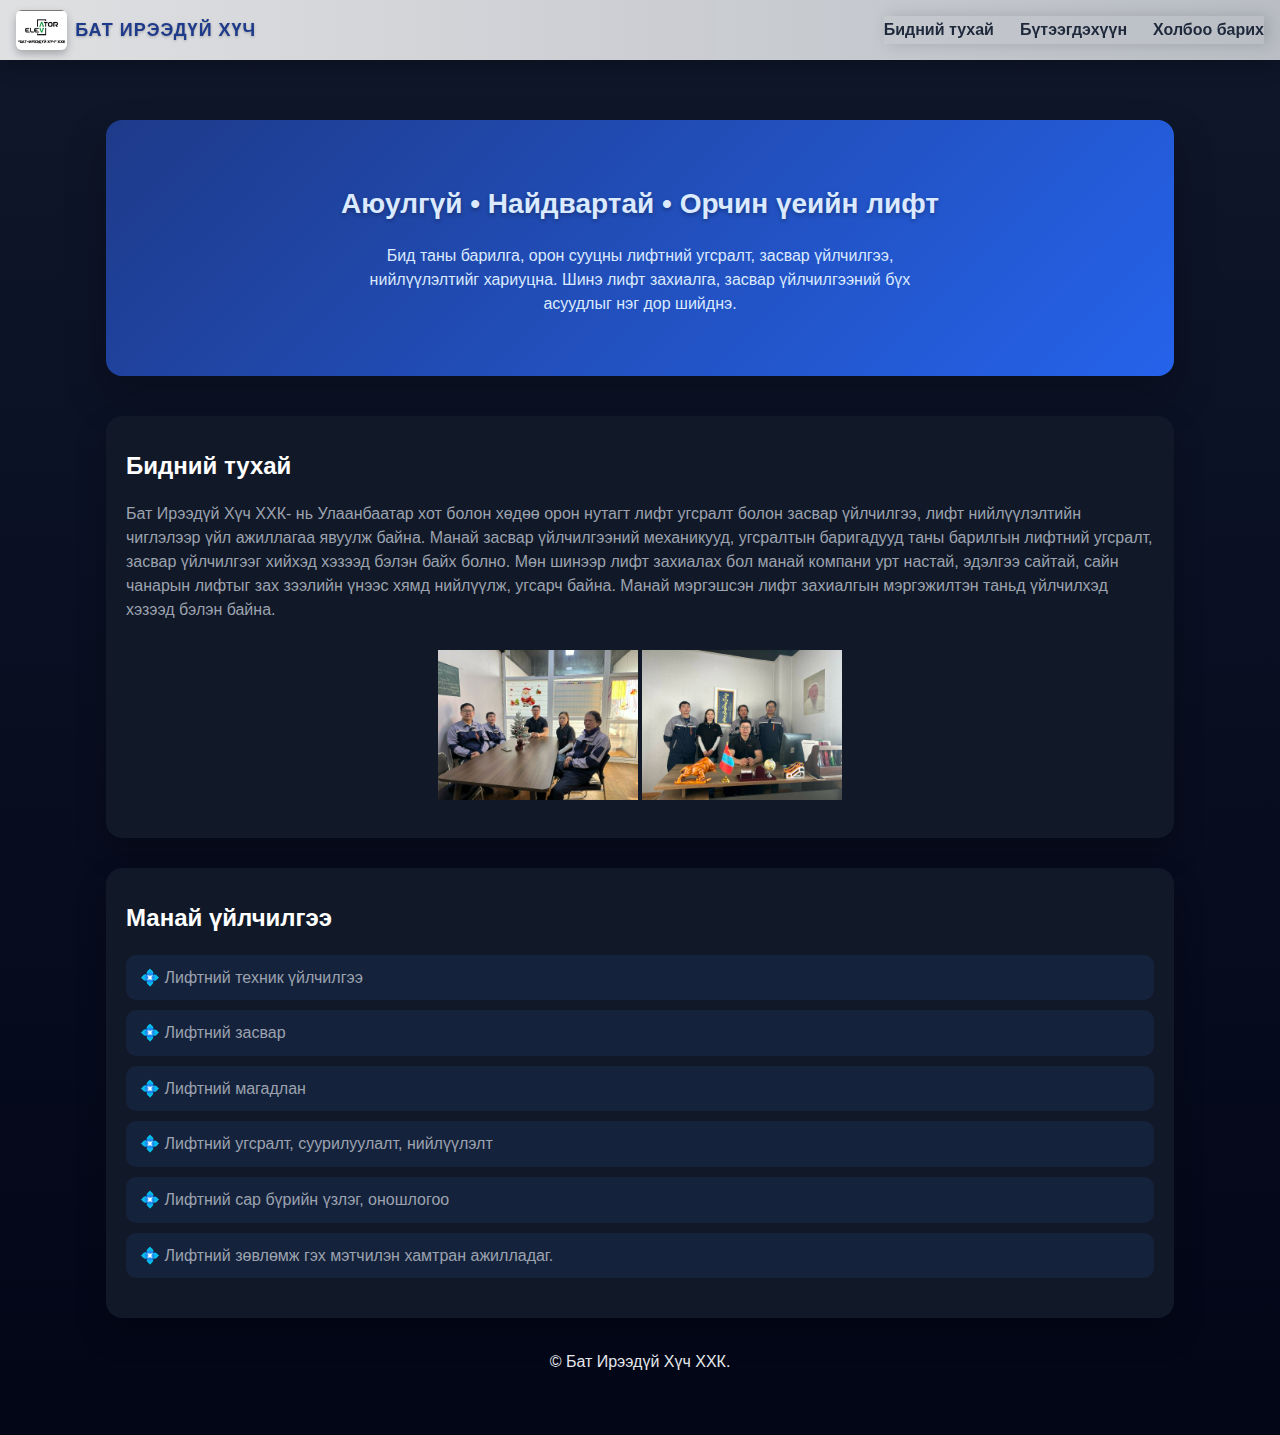
<file: index.html>
<!DOCTYPE html>
<html lang="mn">
<head>
<meta charset="UTF-8" />
<meta name="google-site-verification" content="Rb8RN3JPC3HYZeGZ6IoEIpLjEhH8I_bv1jtUd4OoXUs" />
<title>BAT IREEDUI KHUC | Лифтний компани</title>

<style>
:root{
  --bg-dark:#0f172a;
  --bg-section:#111827;
  --primary:#3b82f6;
  --text-main:#e5e7eb;
  --text-soft:#9ca3af;
  --white:#ffffff;
}

/* Reset */
*{margin:0;padding:0;box-sizing:border-box;font-family:Arial,sans-serif}

body{
  background:linear-gradient(180deg,#0f172a,#020617);
  color:var(--text-main);
  line-height:1.7;
}

/* HEADER */
header{
  background:linear-gradient(90deg,#ffffffdd,#e5e7ebcc);
  backdrop-filter:blur(8px);
  padding:10px 16px;
  display:flex;
  align-items:center;
  justify-content:space-between;
  position:sticky;
  top:0;
  z-index:1000;
  box-shadow:0 6px 20px rgba(0,0,0,0.25);
  transition:all 0.3s ease;
}

/* Mobile menu button */
.menu-btn{
  font-size:26px;
  background:none;
  border:none;
  cursor:pointer;
  color:#1e293b;
  transition: color 0.3s ease;
}
.menu-btn:hover{
  color:var(--primary);
}

/* LOGO + TEXT */
.logo-link{
  text-decoration:none;
  display:flex;
  align-items:center;
  transition: transform 0.3s ease;
}
.logo-link:hover{
  transform:scale(1.03);
}

.logo{
  display:flex;
  align-items:center;
  gap:8px;
}

.logo img{
  height:40px; /* жижиглэв */
  border-radius:6px;
  box-shadow:0 4px 8px rgba(0,0,0,0.25);
  transition: transform 0.3s ease;
}
.logo-link:hover img{
  transform:scale(1.02);
}

.logo span{
  font-size:18px; /* жижиглэв */
  font-weight:900;
  color:#1e3a8a;
  letter-spacing:1px;
  text-shadow:0 1px 3px rgba(0,0,0,0.25);
  transition: color 0.3s ease;
}
.logo-link:hover span{
  color:var(--primary);
}

/* OVERLAY */
.overlay{
  position:fixed;
  inset:0;
  background:rgba(2,6,23,.55);
  opacity:0;
  pointer-events:none;
  transition:.3s;
  z-index:999;
}
.overlay.active{
  opacity:1;
  pointer-events:auto;
}

/* SIDE MENU */
.side-menu{
  position:fixed;
  top:0;
  left:-280px;
  width:260px;
  height:100vh;
  background:var(--white);
  color:#111;
  padding:20px 20px;
  transition:.35s ease;
  z-index:1000;
  box-shadow:4px 0 15px rgba(0,0,0,0.15);
}
.side-menu.active{left:0}

.close-btn{
  font-size:20px;
  background:none;
  border:none;
  cursor:pointer;
  margin-bottom:20px;
  transition: color 0.3s ease;
}
.close-btn:hover{
  color:var(--primary);
}

.side-menu a{
  display:block;
  padding:12px 0;
  text-decoration:none;
  color:#1f2937;
  font-weight:600;
  border-bottom:1px solid #e5e7eb;
  transition: color 0.3s ease;
}
.side-menu a:hover{
  color:var(--primary);
}

/* MAIN */
main{
  max-width:1100px;
  margin:auto;
  padding:60px 16px;
}

/* HERO */
.hero{
  padding:60px 20px;
  margin-bottom:40px;
  background:linear-gradient(135deg,#1e3a8a,#2563eb);
  border-radius:16px;
  box-shadow:0 20px 40px rgba(0,0,0,.25);
  color:#dbeafe;
  text-align:center;
}
.hero h1{
  font-size:28px;
  margin-bottom:16px;
  text-shadow:0 2px 4px rgba(0,0,0,0.3);
}
.hero p{
  max-width:600px;
  margin:auto;
  font-size:16px;
  line-height:1.5;
}

/* SECTION */
section{
  background:var(--bg-section);
  padding:30px 20px;
  border-radius:16px;
  margin-bottom:30px;
  box-shadow:0 15px 30px rgba(0,0,0,.25);
}

section h2{
  font-size:24px;
  margin-bottom:16px;
  color:#ffffff;
}

section p{
  color:var(--text-soft);
  font-size:16px;
  line-height:1.5;
}

/* SERVICE LIST */
.service-list{
  list-style:none;
  padding-left:0;
  color:var(--text-soft);
  font-size:16px;
  line-height:1.6;
}

.service-list li{
  background:rgba(59,130,246,0.1);
  margin-bottom:10px;
  padding:10px 14px;
  border-radius:10px;
  transition:all 0.3s ease;
}

.service-list li:hover{
  background:rgba(59,130,246,0.2);
  transform:translateX(3px);
}

/* DESKTOP */
@media(min-width:768px){
  .menu-btn{display:none}
  .overlay{display:none}

  nav.side-menu{
    position:static;
    height:auto;
    width:auto;
    display:flex;
    gap:26px;
    background:none;
    padding:0;
  }

  nav.side-menu a{
    border:none;
    color:#1e293b;
    padding:0;
  }
  .close-btn{display:none}
}
</style>
</head>

<body>

<header>
  <button class="menu-btn" onclick="openMenu()">☰</button>

  <a href="index.html" class="logo-link">
    <div class="logo">
      <img src="unnamed.jpg" alt="BAT IREEDUI KHUC">
      <span>БАТ ИРЭЭДҮЙ ХҮЧ</span>
    </div>
  </a>

  <nav class="side-menu" id="menu">
    <button class="close-btn" onclick="closeMenu()">✕</button>
    <a href="index.html">Бидний тухай</a>
    <a href="buteegdhuun.html">Бүтээгдэхүүн</a>
    <a href="holboo.html">Холбоо барих</a>
  </nav>
</header>

<div class="overlay" id="overlay" onclick="closeMenu()"></div>

<main>
  <div class="hero">
    <h1>Аюулгүй • Найдвартай • Орчин үеийн лифт</h1>
    <p>Бид таны барилга, орон сууцны лифтний угсралт, засвар үйлчилгээ, нийлүүлэлтийг хариуцна. Шинэ лифт захиалга, засвар үйлчилгээний бүх асуудлыг нэг дор шийднэ.</p>
  </div>

  <section id="about">
    <h2>Бидний тухай</h2>
    <p>
       Бат Ирээдүй Хүч ХХК- нь Улаанбаатар хот болон хөдөө орон нутагт лифт угсралт болон засвар үйлчилгээ, лифт нийлүүлэлтийн чиглэлээр үйл ажиллагаа явуулж байна. Манай засвар үйлчилгээний механикууд, угсралтын баригадууд таны барилгын лифтний угсралт, засвар үйлчилгээг хийхэд хэзээд бэлэн байх болно. Мөн шинээр лифт захиалах бол манай компани урт настай, эдэлгээ сайтай, сайн чанарын лифтыг зах зээлийн үнээс хямд нийлүүлж, угсарч байна. Манай мэргэшсэн лифт захиалгын мэргэжилтэн таньд үйлчилхэд хэзээд бэлэн байна. 
    </p>
    <br>
    <div style="text-align: center;">
  <img src="ph20.jpg" style="height: 150px; width: 200px;">
  <img src="ph21.jpg" style="height: 150px; width: 200px;">
</div>
  </section>
  <section id="services">
  <h2>Манай үйлчилгээ</h2>
  <ul class="service-list">
    <li>💠 Лифтний техник үйлчилгээ</li>
    <li>💠 Лифтний засвар</li>
    <li>💠 Лифтний магадлан</li>
    <li>💠 Лифтний угсралт, суурилуулалт, нийлүүлэлт</li>
    <li>💠 Лифтний сар бүрийн үзлэг, оношлогоо</li>
    <li>💠 Лифтний зөвлөмж гэх мэтчилэн хамтран ажилладаг.</li>
  </ul>
</section>

   <div style="text-align: center;">
    <p>&copy; Бат Ирээдүй Хүч ХХК.</p>
</div>
</main>

<script>
const menu = document.getElementById('menu');
const overlay = document.getElementById('overlay');

function openMenu(){
  menu.classList.add('active');
  overlay.classList.add('active');
}
function closeMenu(){
  menu.classList.remove('active');
  overlay.classList.remove('active');
}
</script>

</body>
</html>
</file>
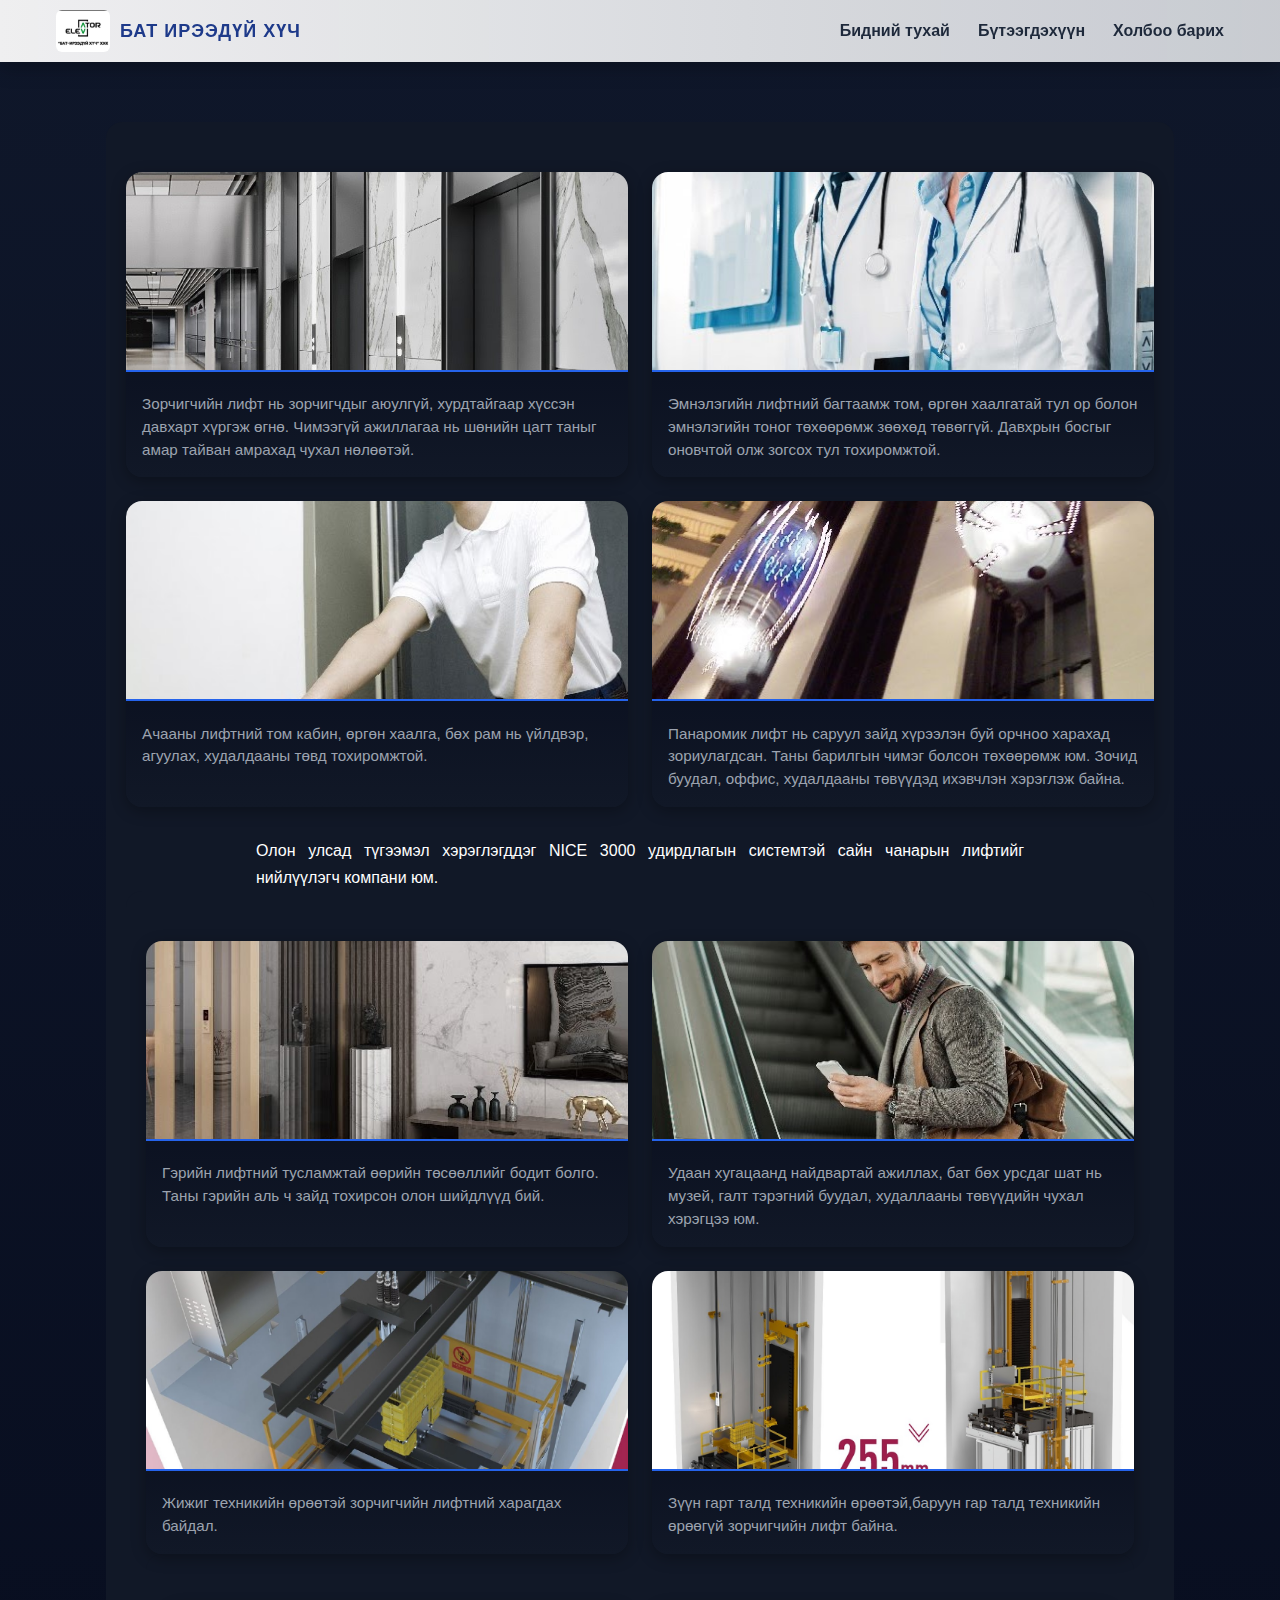
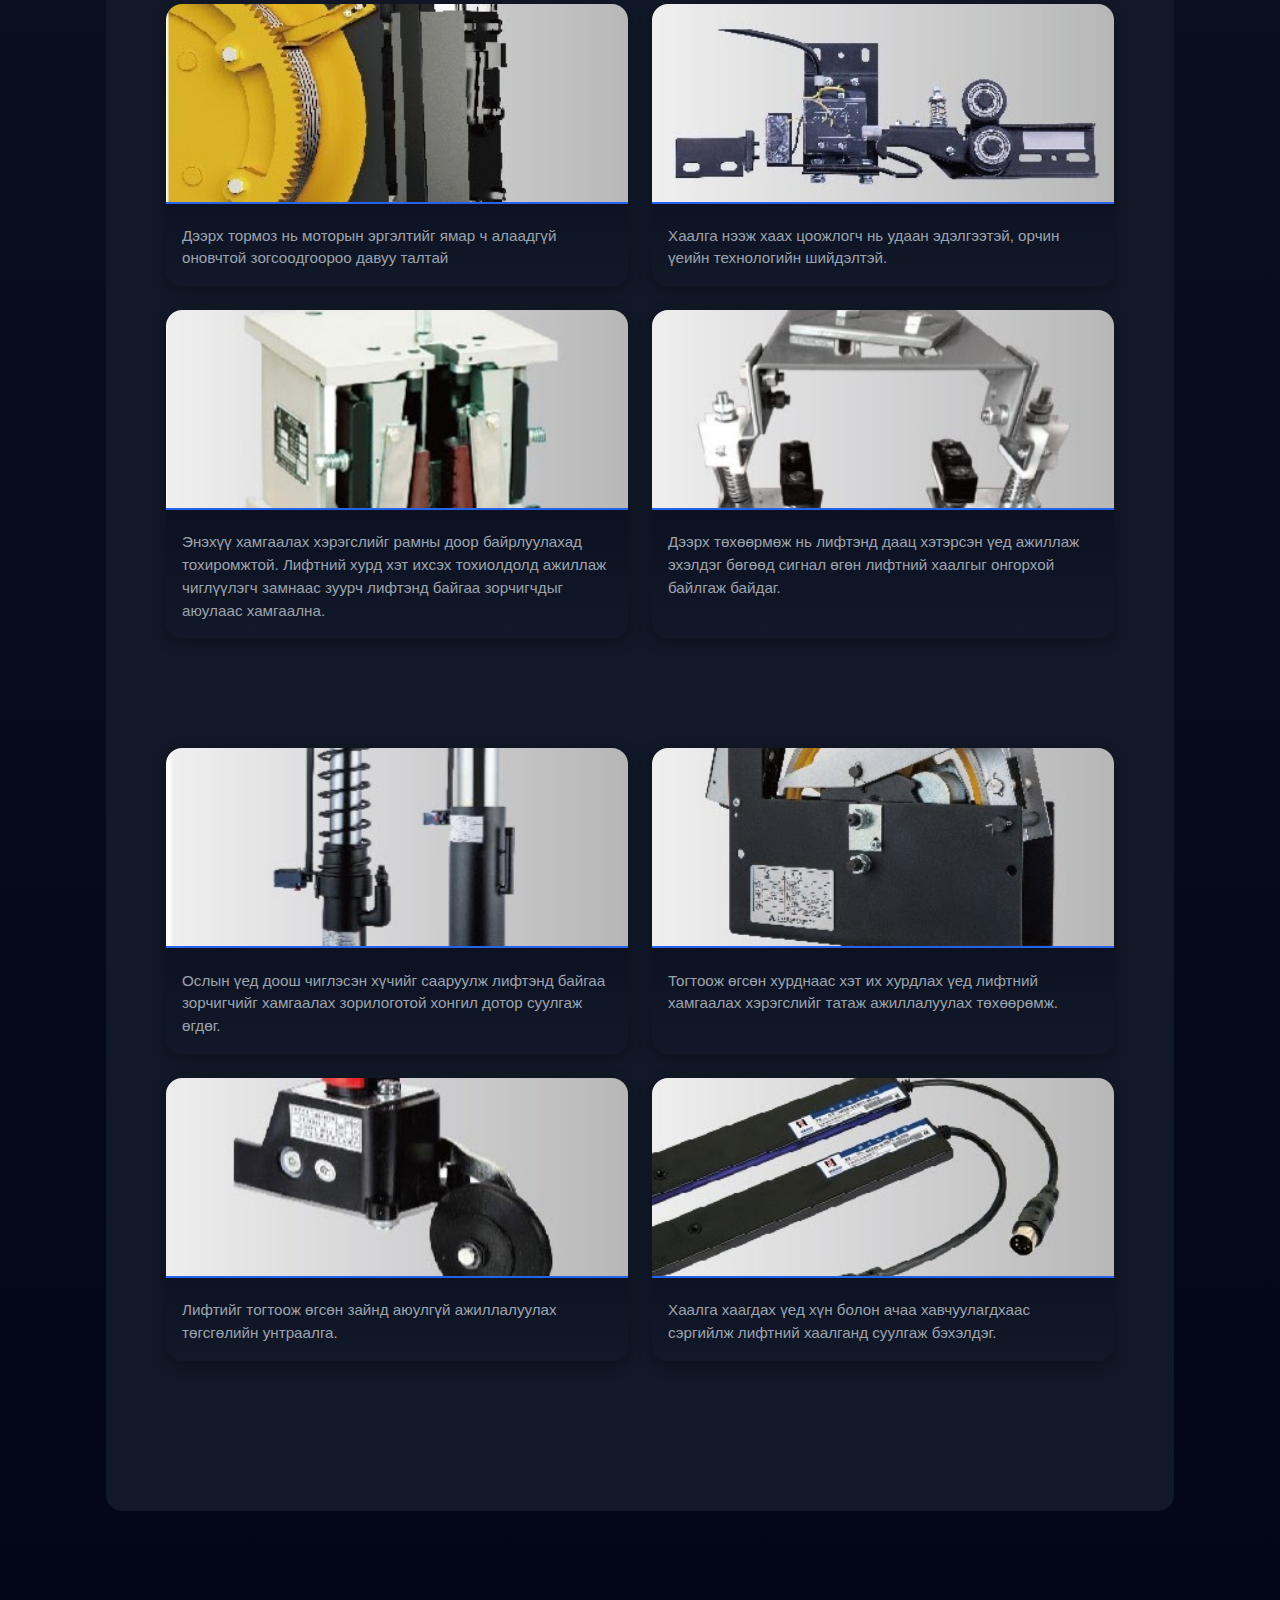
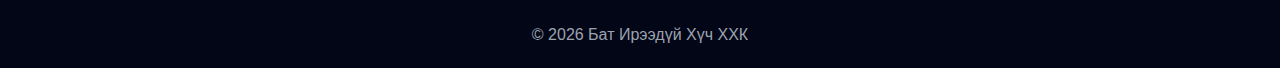
<file: buteegdhuun.html>
<!DOCTYPE html>
<html lang="mn">
<head>
<meta charset="UTF-8">
<meta name="viewport" content="width=device-width, initial-scale=1.0">
<title>BAT IREEDUI KHUC | Лифтний компани</title>

<style>
  p {
  max-width: 800px;
  margin: 0 auto;
  padding: 0 16px;
  text-align: justify;
}

:root{
  --bg-dark:#0f172a;
  --bg-section:#111827;
  --primary:#3b82f6;
  --text-main:#e5e7eb;
  --text-soft:#9ca3af;
  --overlay:rgba(0,0,0,.5);
}

/* RESET */
*{margin:0;padding:0;box-sizing:border-box;font-family:Arial,sans-serif}

body{
  background:linear-gradient(180deg,#0f172a,#020617);
  color:var(--text-main);
  line-height:1.7;
}

/* ===== HEADER ===== */
header{
  position:sticky;
  top:0;
  z-index:1000;
  background:linear-gradient(90deg,#ffffffee,#e5e7ebdd);
  backdrop-filter:blur(8px);
  box-shadow:0 6px 20px rgba(0,0,0,.25);
}

.topbar{
  max-width:1200px;
  margin:auto;
  padding:10px 16px;
  display:flex;
  align-items:center;
  justify-content:space-between;
}

/* LOGO */
.logo{
  display:flex;
  align-items:center;
  gap:10px;
}
.logo img{
  height:42px;
  border-radius:6px;
}
.logo span{
  font-size:18px;
  font-weight:900;
  color:#1e3a8a;
  letter-spacing:1px;
}

/* DESKTOP NAV */
nav{
  display:flex;
  gap:28px;
}
nav a{
  text-decoration:none;
  font-weight:600;
  color:#1e293b;
  position:relative;
}
nav a::after{
  content:'';
  position:absolute;
  left:0;
  bottom:-6px;
  width:0;
  height:2px;
  background:var(--primary);
  transition:.3s;
}
nav a:hover::after{width:100%}

/* ☰ BUTTON */
.menu-btn{
  display:none;
  font-size:26px;
  background:none;
  border:none;
  cursor:pointer;
}

/* ===== SLIDE MENU ===== */
.overlay{
  position:fixed;
  inset:0;
  background:var(--overlay);
  opacity:0;
  pointer-events:none;
  transition:.3s;
}
.overlay.active{
  opacity:1;
  pointer-events:auto;
}
.side-menu{
  position:fixed;
  top:0;
  left:-280px;
  width:260px;
  height:100%;
  background:#fff;
  padding:20px;
  transition:.3s;
  z-index:2000;
}
.side-menu.active{left:0}
.side-menu .close{
  font-size:22px;
  cursor:pointer;
  margin-bottom:30px;
  display:inline-block;
  color:#000;
  transition:color 0.3s;
}
.side-menu a{
  display:block;
  padding:14px 0;
  color:#1f2937;
  text-decoration:none;
  font-size:16px;
}

/* ===== MAIN ===== */
main{
  max-width:1100px;
  margin:auto;
  padding:60px 16px;
}

/* HERO */
.hero{
  background:linear-gradient(135deg,#1e3a8a,#2563eb);
  border-radius:16px;
  padding:60px 20px;
  margin-bottom:40px;
  text-align:center;
}
.hero h1{font-size:28px;margin-bottom:16px;color:#dbeafe}
.hero p{max-width:600px;margin:auto;color:#e0e7ff}

/* SECTION */
section{
  background:var(--bg-section);
  padding:30px 20px;
  border-radius:16px;
  margin-bottom:30px;
}
section h2{font-size:24px;margin-bottom:16px}
section p{color:var(--text-soft)}

/* PRODUCTS */
.product-grid{
  display:grid;
  grid-template-columns: repeat(2, 1fr); /* desktop-д 2 багана */
  gap:24px;
  margin-top:20px;
}
.product-card{
  font-size: 13px;
  background:linear-gradient(180deg,#020617,#111827);
  border-radius:16px;
  overflow:hidden;
  box-shadow:0 4px 15px rgba(0,0,0,0.3);
  transition:transform 0.3s;
}
.product-card:hover{
  transform:translateY(-5px);
}
.product-card img{
  width:100%;
  height:200px;
  object-fit:cover;
  border-bottom:2px solid #2563eb;
}
.product-card h3{
  padding:14px 16px 16px;
  color:var(--text-soft);
  font-weight:500;
  line-height:1.5;
}

/* MOBILE-д 2 багана хэвээр */
@media(max-width:768px){
  .product-grid{
    grid-template-columns: repeat(2, 1fr);
  }
  .product-card img{
    height:180px;
  }
}

/* FOOTER */
footer{text-align:center;padding:20px;color:var(--text-soft)}

/* RESPONSIVE NAV */
@media(max-width:768px){
  nav{display:none}
  .menu-btn{display:block}
}
.menu-btn:hover {color:#444;}
/* CENTER TEXT */ .center-text{ max-width:800px; margin:30px auto 0; padding:0 16px; text-align:justify; color:white }
</style>
</head>

<body>

<header>
  <div class="topbar">
    <button class="menu-btn" onclick="openMenu()">☰</button>
    <div class="logo">
      <img src="unnamed.jpg" alt="Лого">
      <span>БАТ ИРЭЭДҮЙ ХҮЧ</span>
    </div>
    <nav>
      <a href="index.html">Бидний тухай</a>
      <a href="buteegdhuun.html">Бүтээгдэхүүн</a>
      <a href="holboo.html">Холбоо барих</a>
    </nav>
  </div>
</header>

<div class="overlay" id="overlay" onclick="closeMenu()"></div>

<div class="side-menu" id="menu">
  <span class="close" onclick="closeMenu()">✕</span>
  <a href="index.html">Бидний тухай</a>
  <a href="#products">Бүтээгдэхүүн</a>
  <a href="holboo.html">Холбоо барих</a>
</div>

<main>
<section id="products">
  <div class="product-grid">
    <div class="product-card">
      <img src="ph1.jpg" alt="Зорчигчийн лифт">
      <h3>Зорчигчийн лифт нь зорчигчдыг аюулгүй, хурдтайгаар хүссэн давхарт хүргэж өгнө. Чимээгүй ажиллагаа нь шөнийн цагт таныг амар тайван амрахад чухал нөлөөтэй.</h3>
    </div>
    <div class="product-card">
      <img src="ph2.jpg" alt="Эмнэлэгийн лифт">
      <h3>Эмнэлэгийн лифтний багтаамж том, өргөн хаалгатай тул ор болон эмнэлэгийн тоног төхөөрөмж зөөхөд төвөггүй. Давхрын босгыг оновчтой олж зогсох тул тохиромжтой.</h3>
    </div>
    <div class="product-card">
      <img src="ph3.jpg" alt="Ачааны лифт">
      <h3>Ачааны лифтний том кабин, өргөн хаалга, бөх рам нь үйлдвэр, агуулах, худалдааны төвд тохиромжтой.</h3>
    </div>
    <div class="product-card">
      <img src="ph4.jpg" alt="Мэдрэгч">
      <h3>Панаромик лифт нь саруул зайд хүрээлэн буй орчноо харахад зориулагдсан. Таны барилгын чимэг болсон төхөөрөмж юм. Зочид буудал, оффис, худалдааны төвүүдэд ихэвчлэн хэрэглэж байна.</h3>
    </div>
  </div>
  <p class="center-text">
    Олон улсад түгээмэл хэрэглэгддэг NICE 3000 удирдлагын
    системтэй сайн чанарын лифтийг нийлүүлэгч компани юм.
  </p>
  <section id="products">
  <div class="product-grid">
    <div class="product-card">
      <img src="ph5.jpg" alt="Зорчигчийн лифт">
      <h3>Гэрийн лифтний тусламжтай өөрийн төсөөллийг бодит болго. Таны гэрийн аль ч зайд тохирсон олон шийдлүүд бий.</h3>
    </div>
    <div class="product-card">
      <img src="ph6.jpg" alt="Эмнэлэгийн лифт">
      <h3>Удаан хугацаанд найдвартай ажиллах, бат бөх урсдаг шат нь музей, галт тэрэгний буудал, худаллааны төвүүдийн чухал хэрэгцээ юм.</h3>
    </div>
    <div class="product-card">
      <img src="ph7.jpg" alt="Ачааны лифт">
      <h3>Жижиг техникийн өрөөтэй зорчигчийн лифтний харагдах байдал.</h3>
    </div>
    <div class="product-card">
      <img src="ph8.jpg" alt="Мэдрэгч">
      <h3>Зүүн гарт талд техникийн өрөөтэй,баруун гар талд техникийн өрөөгүй зорчигчийн лифт байна.</h3>
    </div>
  </div>
  <section id="products">
  <div class="product-grid">
    <div class="product-card">
      <img src="ph9.jpg" alt="Зорчигчийн лифт">
      <h3>Дээрх тормоз нь моторын эргэлтийг ямар ч алаадгүй оновчтой зогсоодгоороо давуу талтай</h3>
    </div>
    <div class="product-card">
      <img src="ph10.jpg" alt="Эмнэлэгийн лифт">
      <h3>Хаалга нээж хаах цоожлогч нь удаан эдэлгээтэй, орчин үеийн технологийн шийдэлтэй.</h3>
    </div>
    <div class="product-card">
      <img src="ph11.jpg" alt="Ачааны лифт">
      <h3>Энэхүү хамгаалах хэрэгслийг рамны доор байрлуулахад тохиромжтой. Лифтний хурд хэт ихсэх тохиолдолд  ажиллаж чиглүүлэгч замнаас зуурч лифтэнд байгаа зорчигчдыг аюулаас хамгаална.</h3>
    </div>
    <div class="product-card">
      <img src="ph12.jpg" alt="Мэдрэгч">
      <h3>Дээрх төхөөрмөж нь лифтэнд даац хэтэрсэн үед ажиллаж эхэлдэг бөгөөд сигнал өгөн лифтний хаалгыг онгорхой байлгаж байдаг.</h3>
    </div>
  </div>
</section>
<section id="products">
  <div class="product-grid">
    <div class="product-card">
      <img src="ph13.jpg" alt="Зорчигчийн лифт">
      <h3>Ослын үед доош чиглэсэн хүчийг сааруулж лифтэнд байгаа зорчигчийг хамгаалах зорилоготой хонгил дотор суулгаж өгдөг.</h3>
    </div>
    <div class="product-card">
      <img src="ph14.jpg" alt="Эмнэлэгийн лифт">
      <h3>Тогтоож өгсөн хурднаас хэт их хурдлах үед лифтний хамгаалах хэрэгслийг татаж ажиллалуулах төхөөрөмж.</h3>
    </div>
    <div class="product-card">
      <img src="ph15.jpg" alt="Ачааны лифт">
      <h3>Лифтийг тогтоож өгсөн зайнд аюулгүй ажиллалуулах төгсгөлийн унтраалга.</h3>
    </div>
    <div class="product-card">
      <img src="ph16.jpg" alt="Мэдрэгч">
      <h3>Хаалга хаагдах үед хүн болон ачаа хавчуулагдхаас сэргийлж лифтний хаалганд суулгаж бэхэлдэг.  </h3>
    </div>
  </div>
</section>
</main>

<footer>© 2026 Бат Ирээдүй Хүч ХХК</footer>

<script>
function openMenu(){
  menu.classList.add('active');
  overlay.classList.add('active');
}
function closeMenu(){
  menu.classList.remove('active');
  overlay.classList.remove('active');
}
</script>

</body>
</html>
</file>
